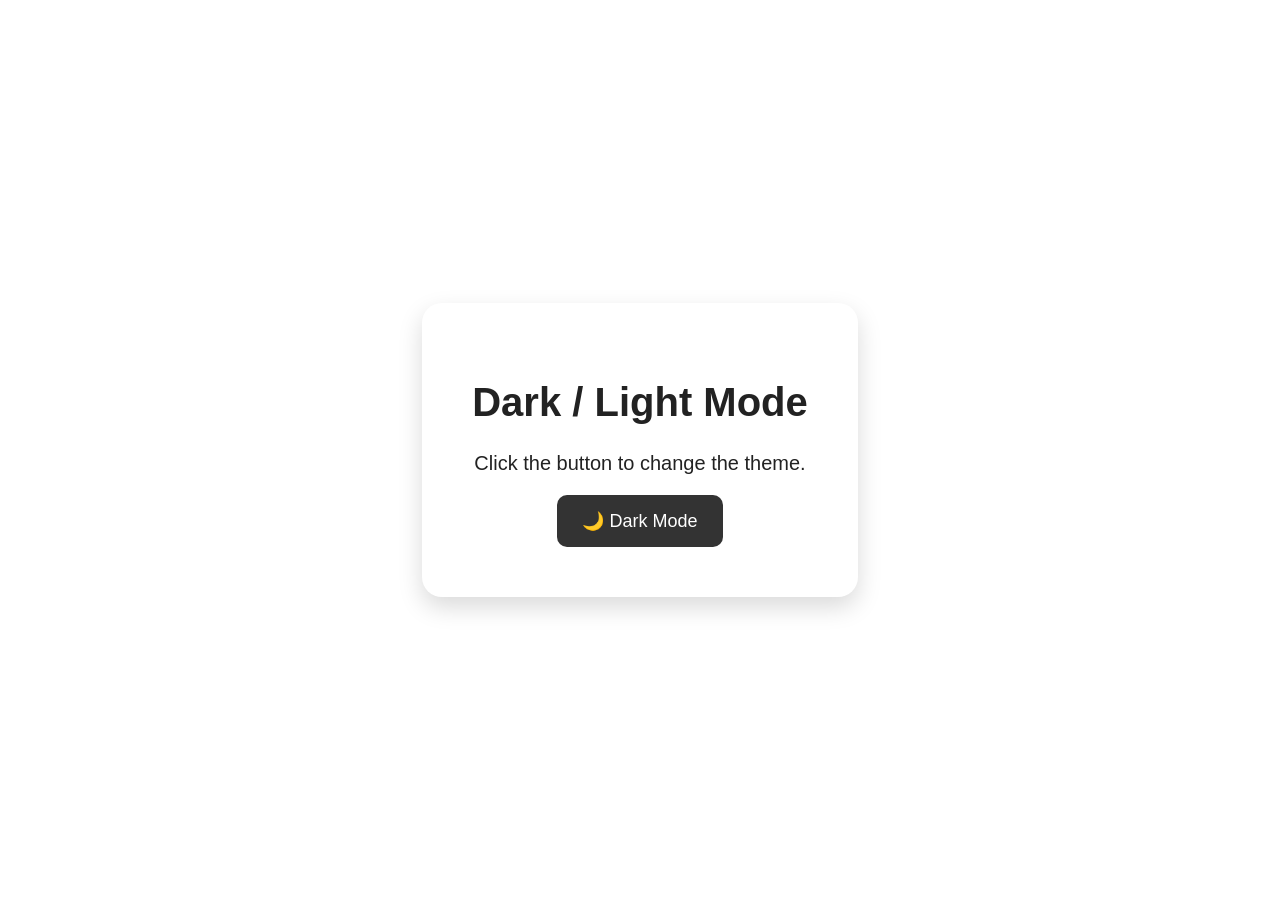
<file: index.html>
<!DOCTYPE html>
<html lang="en">
<head>
    <meta charset="UTF-8">
    <meta name="viewport" content="width=device-width, initial-scale=1.0">

    <title>Dark Light Mode</title>

    <link rel="stylesheet" href="index.css">
</head>

<body>

    <div class="container">

        <h1>Dark / Light Mode</h1>

        <p id="message">
            Click the button to change the theme.
        </p>

        <button id="themeButton" onclick="toggleTheme()">
            🌙 Dark Mode
        </button>

    </div>

    <script src="index.js"></script>

</body>
</html>
</file>
<file: index.css>
* {
    box-sizing: border-box;
}

body {
    margin: 0;
    font-family: Arial, sans-serif;

    background: white;
    color: #222;

    min-height: 100vh;

    display: flex;
    justify-content: center;
    align-items: center;

    transition: 0.3s;
}

.container {
    text-align: center;
    padding: 50px;
    border-radius: 20px;

    box-shadow: 0 10px 25px rgba(0, 0, 0, 0.15);
}

h1 {
    font-size: 40px;
}

p {
    font-size: 20px;
}

button {
    padding: 15px 25px;
    font-size: 18px;

    border: none;
    border-radius: 10px;

    background: #333;
    color: white;

    cursor: pointer;
}

button:hover {
    opacity: 0.8;
}

/* Dark Mode */

body.dark {
    background: #222;
    color: white;
}

body.dark .container {
    background: #333;
}

body.dark button {
    background: white;
    color: #222;
}
</file>
<file: weather.css>
* {
    box-sizing: border-box;
}

body {
    margin: 0;
    font-family: Arial, sans-serif;

    background: white;
    color: #222;

    min-height: 100vh;

    display: flex;
    justify-content: center;
    align-items: center;

    transition: 0.3s;
}

.container {
    text-align: center;
    padding: 50px;
    border-radius: 20px;

    box-shadow: 0 10px 25px rgba(0, 0, 0, 0.15);
}

h1 {
    font-size: 40px;
}

p {
    font-size: 20px;
}

button {
    padding: 15px 25px;
    font-size: 18px;

    border: none;
    border-radius: 10px;

    background: #333;
    color: white;

    cursor: pointer;
}

button:hover {
    opacity: 0.8;
}

/* Dark Mode */

body.dark {
    background: #222;
    color: white;
}

body.dark .container {
    background: #333;
}

body.dark button {
    background: white;
    color: #222;
}
</file>
